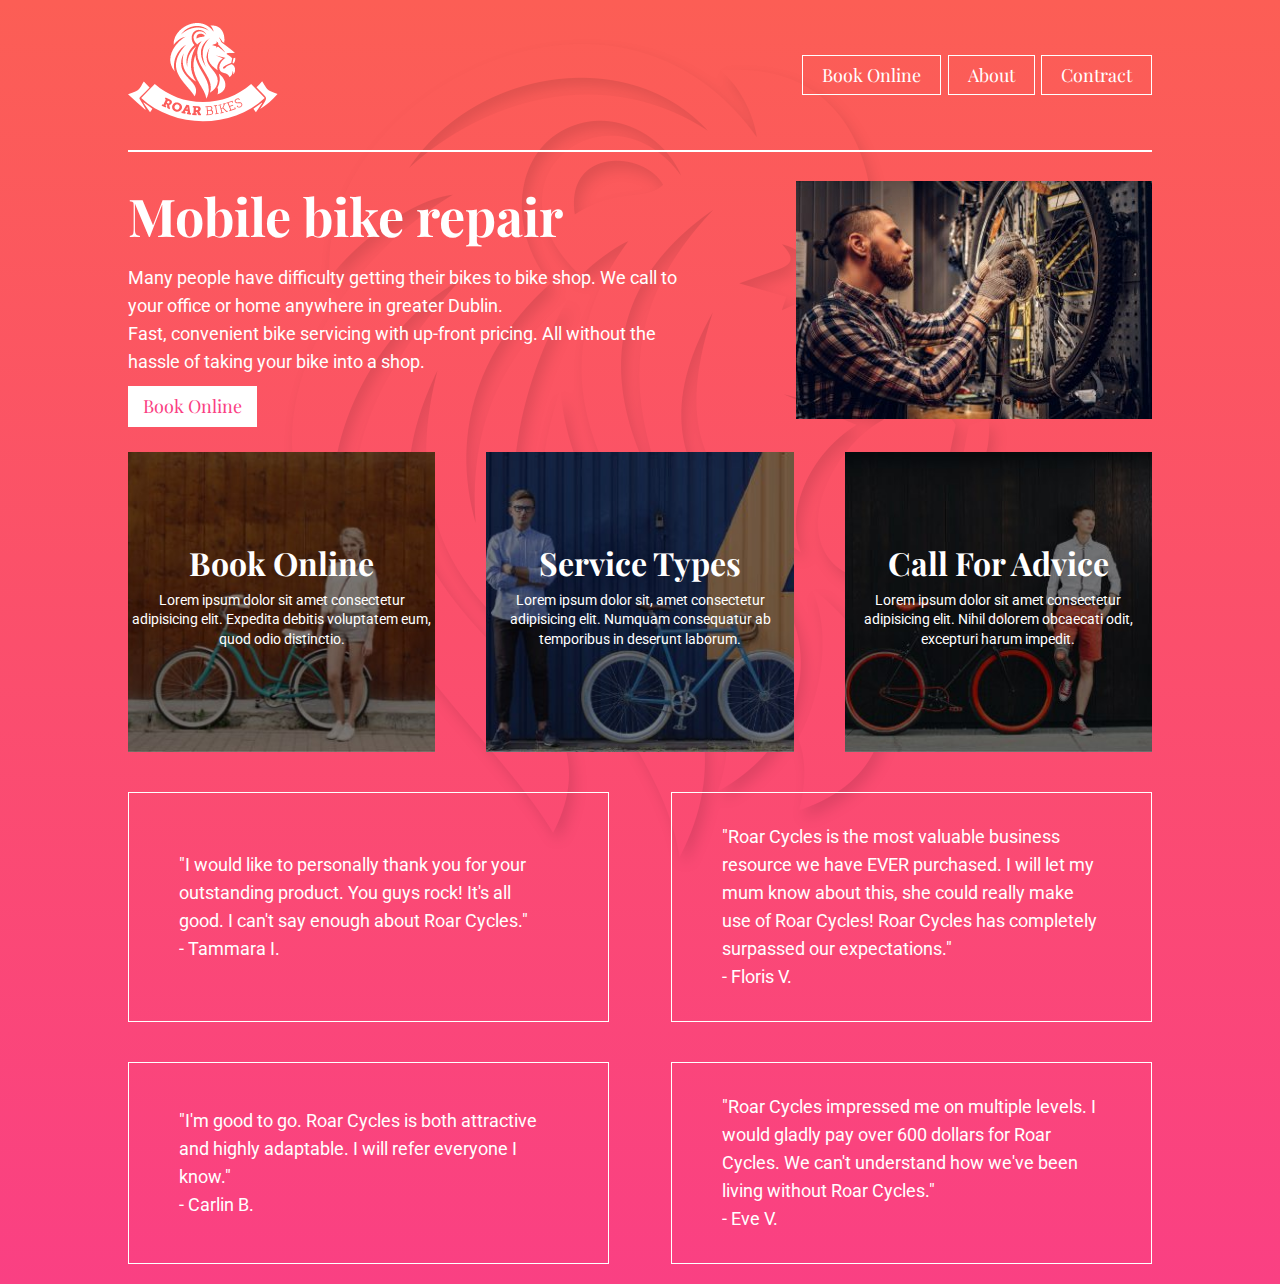
<file: index.html>
<!DOCTYPE html>
<html lang="en">
<head>
    <meta charset="UTF-8">
    <meta http-equiv="X-UA-Compatible" content="IE=edge">
    <meta name="viewport" content="width=device-width, initial-scale=1.0">
    <title>Bike shop - nguyen phuoc thang</title>
    <!-- file reset trên file custom -->
    
    <!-- file rest css -->
    <link rel="stylesheet" href="reset.css">

    <!-- file custom css -->
    <link rel="stylesheet" href="style.css">
    <!-------------link font chữ ----------------->
    <link rel="preconnect" href="https://fonts.googleapis.com">
    <link rel="preconnect" href="https://fonts.gstatic.com" crossorigin>
    <link href="https://fonts.googleapis.com/css2?family=Playfair+Display&family=Roboto:wght@300&display=swap" rel="stylesheet">
    <!------------------- link icon -------------------------->
    <link rel="stylesheet" href="https://use.fontawesome.com/releases/v5.8.2/css/all.css" integrity="sha384-oS3vJWv+0UjzBfQzYUhtDYW+Pj2yciDJxpsK1OYPAYjqT085Qq/1cq5FLXAZQ7Ay" crossorigin="anonymous">
</head>
<body>
    <div class="cover">
        <header>
            <div>
                <img src="image/logo-roar-bikes.png" alt="Image_logo">
            </div>
            <nav>
                <div class="navbutton">
                    <a href="#">Book Online</a>
                    <!-- dropdown -->
                    <div class="drop-box">

                        <div class="menu">
                            <a href="#">Onsite Service</a>
                        </div>
                        <div class="menu">
                            <a href="#">Parts Delivery</a>
                        </div>
                        <div class="menu">
                            <a href="#">Request Callback</a>
                        </div>
                    </div>
                </div>

                <div class="navbutton">
                    <a href="#">About</a>
                </div>
                <div class="navbutton">
                    <a href="contact.html">Contract</a>
                </div>
                
            </nav>
        </header>
<!-- ------------------------------------------------------ -->
        <main> 
            <div class="image">
                <img src="image/image-bike-repair-service.jpg" alt="img_bike">
            </div>
            
            <div class="text-main">
                <h1>Mobile bike repair</h1>

                <p>Many people have difficulty getting their bikes to bike shop. We call to your office or home anywhere in greater Dublin.</p>

                <p>
                    Fast, convenient bike servicing with up-front pricing. All without the hassle of taking your bike into a shop.
                </p>
                <a href="https://www.facebook.com/groups/fe006" target="_blank">
                    <button>
                        <p>
                            book online
                        </p>
                    </button>
                </a>

            </div>
            
        </main>
<!-- ------------------------------------------------------------- -->
        <section class="card">

            <article class="card-book">
                <a href="#"> 
                    <i class="fas fa-motorcycle"></i>
                    <h2>book online</h2>
                
                    <p>Lorem ipsum dolor sit amet consectetur adipisicing elit. Expedita debitis voluptatem eum, quod odio distinctio.</p>
                </a>
                   
            </article>
            
            <article class="card-service">
                <a href="#">
                    <i class="fas fa-cogs"></i>
                    <h2>service types</h2>
                    <p>Lorem ipsum dolor sit, amet consectetur adipisicing elit. Numquam consequatur ab temporibus in deserunt laborum.</p>
                </a>

            </article>

            <article class="card-advice">
                <a href="#">
                    <i class="fas fa-phone"></i>
                    <h2>call for advice</h2>
                    <p>Lorem ipsum dolor sit amet consectetur adipisicing elit. Nihil dolorem obcaecati odit, excepturi harum impedit.</p>
                </a>

            </article> 

        </section>

<!-- ----------------------------------------------------------------------------- -->
        <section class="content">
            <article class="text-box">
                <p>
                    "I would like to personally thank you for your outstanding product. You guys rock! It's all good. I can't say enough about Roar Cycles."</p>
                <p> - Tammara I.</p>
            </article>

            <article class="text-box">
                <p>
                    "Roar Cycles is the most valuable business resource we have EVER purchased. I will let my mum know about this, she could really make use of Roar Cycles! Roar Cycles has completely surpassed our expectations."</p>
                  <p>- Floris V.

                </p>
            </article>

            <article class="text-box">
                <p>
                    "I'm good to go. Roar Cycles is both attractive and highly adaptable. I will refer everyone I know."
                </p>

                <p>- Carlin B.</p>
            </article>

            <article class="text-box">
                <p>
                    "Roar Cycles impressed me on multiple levels. I would gladly pay over 600 dollars for Roar Cycles. We can't understand how we've been living without Roar Cycles."</p>
                 <p> - Eve V.

                </p>
            </article>
        </section>
    </div>
</body>
</html>
<!-- rem =16px -->
<!-- em đi theo thành phần cha bao nhiee thì ra bấy nhiêu -->
<!-- root : 16px -->
</file>
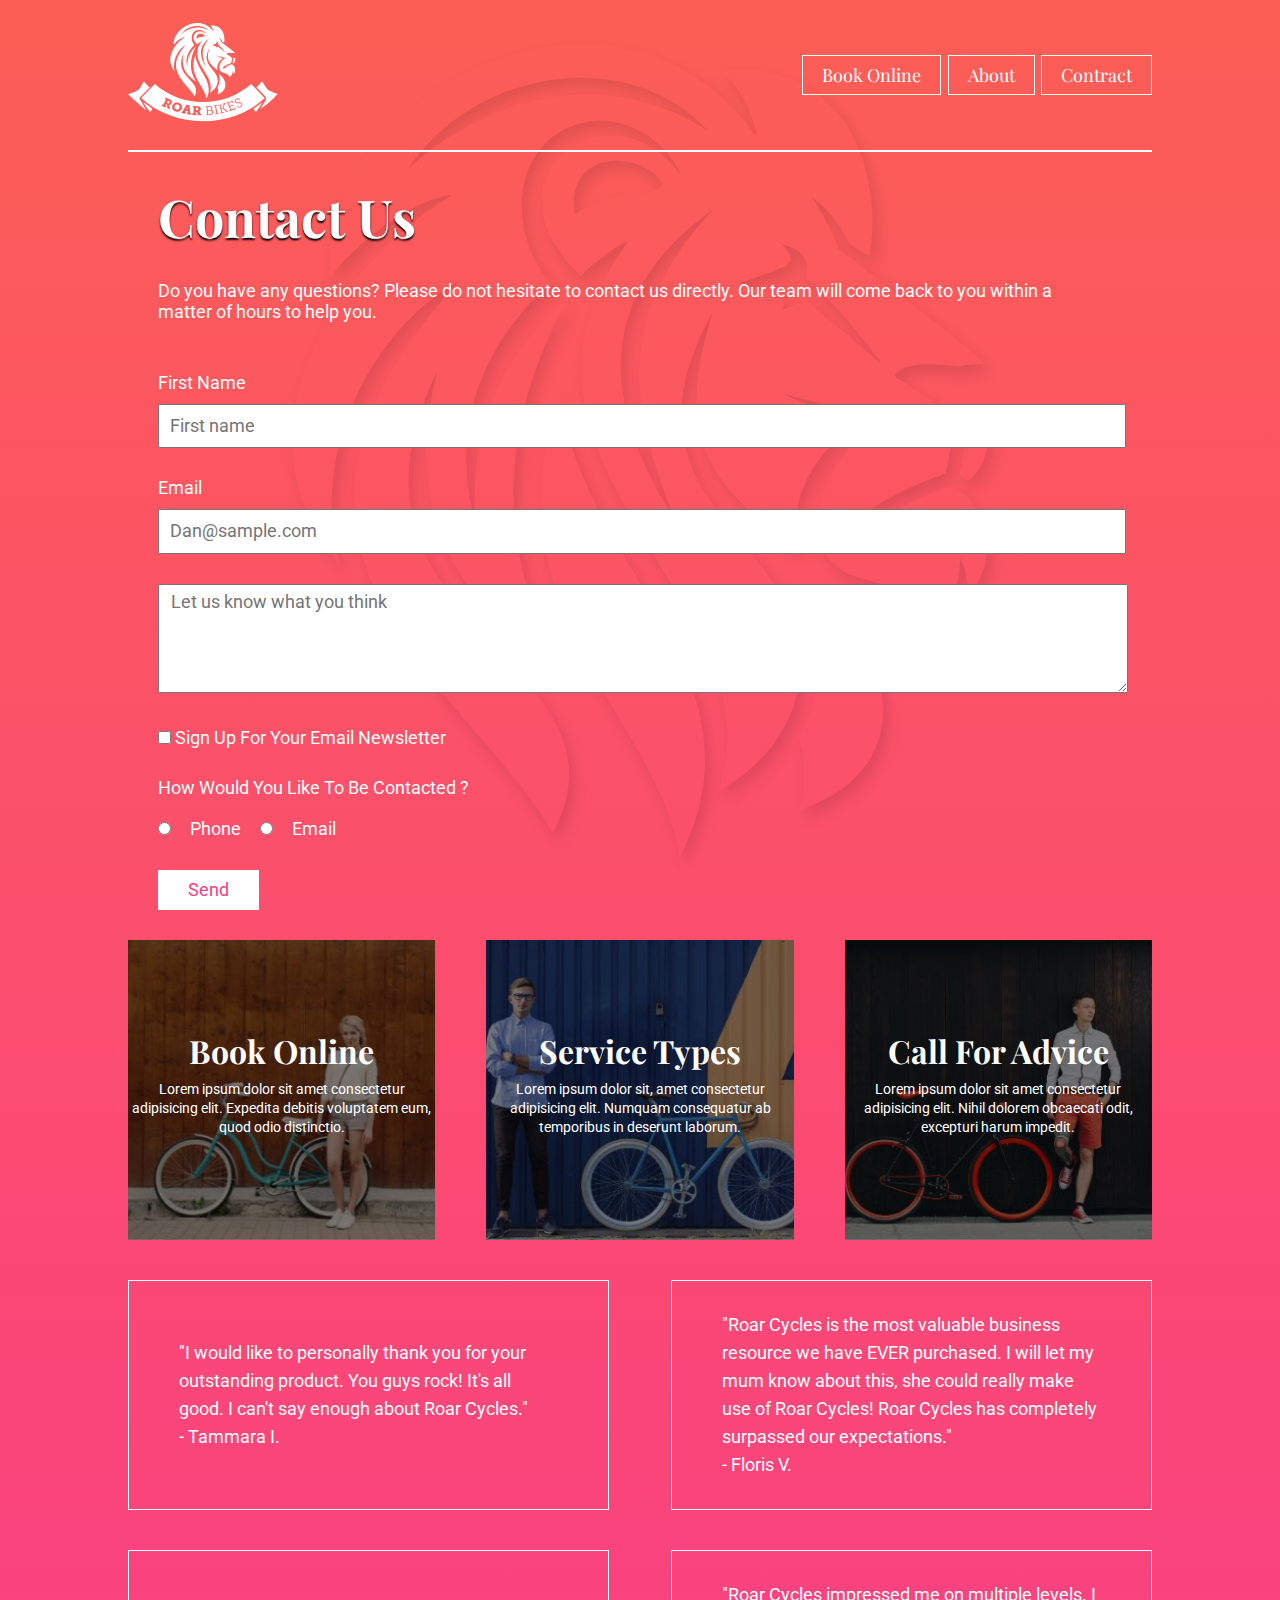
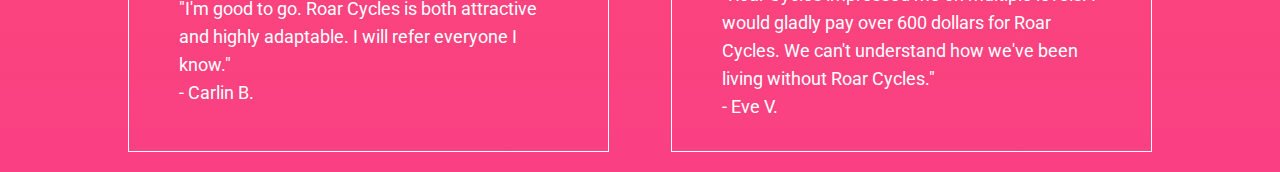
<file: contact.html>
<!DOCTYPE html>
<html lang="en">

<head>
    <meta charset="UTF-8">
    <meta http-equiv="X-UA-Compatible" content="IE=edge">
    <meta name="viewport" content="width=device-width, initial-scale=1.0">
    <title>Contract</title>
    <!-- file reset trên file custom -->

    <!-- file rest css -->
    <link rel="stylesheet" href="reset.css">

    <!-- file custom css -->
    <link rel="stylesheet" href="style.css">
    <!-------------link font chữ ----------------->
    <link rel="preconnect" href="https://fonts.googleapis.com">
    <link rel="preconnect" href="https://fonts.gstatic.com" crossorigin>
    <link href="https://fonts.googleapis.com/css2?family=Playfair+Display&family=Roboto:wght@300&display=swap"
        rel="stylesheet">
    <!------------------- link icon -------------------------->
    <link rel="stylesheet" href="https://use.fontawesome.com/releases/v5.8.2/css/all.css"
        integrity="sha384-oS3vJWv+0UjzBfQzYUhtDYW+Pj2yciDJxpsK1OYPAYjqT085Qq/1cq5FLXAZQ7Ay" crossorigin="anonymous">
</head>

<body>
    <div class="cover">

        <header>
            <div>
                <a href="index.html"><img src="image/logo-roar-bikes.png" alt="Image_logo"></a>
            </div>

            <nav>
                <div class="navbutton">
                    <a href="#">Book Online</a>
                    <!-- dropdown -->
                    <div class="drop-box">

                        <div class="menu">
                            <a href="#">Onsite Service</a>
                        </div>
                        <div class="menu">
                            <a href="#">Parts Delivery</a>
                        </div>
                        <div class="menu">
                            <a href="#">Request Callback</a>
                        </div>

                    </div>
                </div>

                <div class="navbutton">
                    <a href="#">About</a>
                </div>
                <div class="navbutton">
                    <a href="#">Contract</a>
                </div>

            </nav>
        </header>
        <!-- ------------------------------------------------------ -->
        <main>
            <div class="contact-cover">

                <div class="text-contact">
                    <h1>contact us</h1>
                    <p>Do you have any questions? Please do not hesitate to contact us directly. Our team will come back
                        to you within a matter of hours to help you.
                    </p>
                </div>

                <div class="form-cover">
                    <form action="" method="post">

                        <div class="inputcover">
                            <label for="fullname">First Name</label>
                            <input placeholder="First name" type="text" name="fullname" id="fullname">
                        </div>

                        <div class="inputcover">
                            <label for="email">Email</label>
                            <input placeholder="Dan@sample.com" type="email" name="email" id="email">
                        </div>

                        <div class="inputcover">
                            <textarea placeholder="Let us know what you think" name="message" id="message" cols="30"
                                rows="5"></textarea>
                        </div>

                        <div class="inputcover">

                            <input type="checkbox" name="checkbox" id="checkbox">
                            <label for="checkbox">Sign Up For Your Email Newsletter</label>

                        </div>

                        <div class="inputcover">
                            <p>how would you like to be contacted ?</p>
                            <input type="radio" value="phone" name="method" id="phone">
                            <label class="label-phone" for="phone">Phone</label>

                            <input type="radio" value="email" name="method" id="radio-email">
                            <label class="label-email" for="radio-email">Email</label>
                        </div>

                        <div class="inputcover">
                            <a href="#">
                                <input type="button" value="send" name="button">
                            </a>
                        </div>

                    </form>

                </div>

            </div>


        </main>
        <!-- ------------------------------------------------------------- -->
        <section class="card">

            <article class="card-book">
                <a href="#">
                    <i class="fas fa-motorcycle"></i>
                    <h2>book online</h2>
                    <p>Lorem ipsum dolor sit amet consectetur adipisicing elit. Expedita debitis voluptatem eum, quod
                        odio distinctio.</p>
                </a>

            </article>

            <article class="card-service">
                <a href="#">
                    <i class="fas fa-cogs"></i>
                    <h2>service types</h2>
                    <p>Lorem ipsum dolor sit, amet consectetur adipisicing elit. Numquam consequatur ab temporibus in
                        deserunt laborum.</p>
                </a>
            </article>

            <article class="card-advice">
                <a href="#">
                    <i class="fas fa-phone"></i>
                    <h2>call for advice</h2>
                    <p>Lorem ipsum dolor sit amet consectetur adipisicing elit. Nihil dolorem obcaecati odit, excepturi
                        harum impedit.</p>
                </a>

            </article>

        </section>

        <!-- ----------------------------------------------------------------------------- -->
        <section class="content">
            <article class="text-box">
                <p>
                    "I would like to personally thank you for your outstanding product. You guys rock! It's all good. I
                    can't say enough about Roar Cycles."</p>
                <p> - Tammara I.</p>
            </article>

            <article class="text-box">
                <p>
                    "Roar Cycles is the most valuable business resource we have EVER purchased. I will let my mum know
                    about this, she could really make use of Roar Cycles! Roar Cycles has completely surpassed our
                    expectations."</p>
                <p>- Floris V.

                </p>
            </article>

            <article class="text-box">
                <p>
                    "I'm good to go. Roar Cycles is both attractive and highly adaptable. I will refer everyone I know."
                </p>

                <p>- Carlin B.</p>
            </article>

            <article class="text-box">
                <p>
                    "Roar Cycles impressed me on multiple levels. I would gladly pay over 600 dollars for Roar Cycles.
                    We can't understand how we've been living without Roar Cycles."</p>
                <p> - Eve V.

                </p>
            </article>
        </section>
        <footer>

        </footer>
    </div>
</body>

</html>
<!-- rem =16px -->
<!-- em đi theo thành phần cha bao nhiee thì ra bấy nhiêu -->
<!-- root : 16px -->
</file>
<file: style.css>
html{
    background-image: linear-gradient(#FC5E55, #FA4083);
}
body{
    background-image:url(image/image-lion-background.png);
    background-repeat: no-repeat;
    background-position:center;
    background-attachment: fixed;
    font-family: 'Roboto', sans-serif;
    color: white;
    font-size: 1.125rem;
}
.cover{
    width: 1024px;
    min-height: 300px;
    margin: 0 auto;
}
/* _______________________custom header________________________________ */
header{
    min-height: 150px;
    display: flex;
    justify-content: space-between;
    align-items: center;
    border-bottom: 2px solid white;
}

/* __________________________custom nav_______________________________ */
nav{
    width: 350px; 
    min-height: 150px;
    display: flex;
    flex-direction: row;
    align-items: center;
    justify-content: space-between;
} 
.navbutton{
    font-family:'Playfair Display', serif;
    box-sizing: border-box;
    border: white;
    border-width: 1px;
    border-style: solid;
    padding: 9px 19px;
    display: inline-block;
    position: relative;
}
.navbutton a{
    color: white;
    text-decoration: none;
}

.navbutton:hover{
    background-color: rgba(219, 219, 63, 0.795);
    transition: 0.5s;

}
/* -----------------------------------------dropdown---------------------------- */

.drop-box{
    display: none;
    position: absolute;
    padding-top: 20px;
}
.navbutton:hover .drop-box{
    display: block;
}
div.drop-box a{
    color:  #FA4083;
    font-family:'Playfair Display', serif ;
}
.menu{
    background-color: white;
    min-width: 130px;
    padding:10px 15px;
    text-align: center;
}
.menu:hover{
    background-color: brown;
}
/* ___________________________custom main______________________________ */
main{
    min-height: 300px;
    display: flex;
    flex-direction: row-reverse;
    align-items: center;
    justify-content: space-between;
    align-items: center;

}
h1{
    font-family: 'Playfair Display', serif;
    font-size: 3.25rem;

}
.text-main{
    flex:60%;
    font-size: 1.125rem;
    line-height: 1.75rem;
    padding-right: 100px;
}
p{
    margin: 0px;
}
.image{
    flex:30%;
} 

button{
    display:inline-block;
    background-color: white;
    color:  #FA4083;
    font-family:'Playfair Display', serif ;
    border: none;
    text-transform: capitalize;
    padding: 10px 15px;
    margin: 10px auto;
}
/* ________________________________style contact________________________________________________ */
.contact-cover{
    padding: 0px 30px;
    font-family:'Roboto', sans-serif;
}
div.text-contact h1{
    text-transform: capitalize;
    text-shadow: 0px 2px 2px rgba(0,0,0,228);
}
.form-cover{
    display: flex;
    flex-direction: column;
    margin-top: 50px;
    
}
input[type=text], [type=email]{
    display:flex;
    flex-direction: column;
    padding: 10px 0px;
    margin: 10px 0 30px;
    width: 100%;   
}

.text-contact p{
    padding-right: 30px;
}
textarea{
    width: 100%;
    margin-bottom: 30px;

}
::placeholder{
    padding: 5px 10px;

}
.label-phone, .label-email{
    margin: 0px 15px;
}
.inputcover p{
    text-transform: capitalize;
    margin-top: 30px;
    margin-bottom: 20px;
}
input[type=button]{
    margin: 30px 0px;
    padding: 10px 30px;
    border: none;
    color:  #FA4083;
    text-transform: capitalize;
    background-color: white;
}
/* ____________________________custom section___________________________ */

.card{
    min-height: 300px;
    display: flex;
    flex-direction:row;
    justify-content: space-between;
    text-align: center;
    margin-bottom: 20px;
}
.card h2{
    margin: 0.6rem 0;
}
/* _________________________________custom card box_________________________________ */
.card-book{
    min-height: 300px;
    width: 30%;
    background-image: url(image/image-background-card1.jpg);
    background-repeat: no-repeat;
    background-size: cover;
    background-position: bottom;
}

.card-service{
    min-height: 300px;
    width: 30%;
    background-image: url(image/image-background-card2.jpg);
    background-size: cover;
}

.card-advice{
    min-height: 300px;
    width: 30%;
    background-image: url(image/image-background-card3.jpg);
    background-size: cover;

} 

.card-book, .card-advice, .card-service{
    display: flex;
    flex-direction: column;
    justify-content: center;
    align-items: center;
    box-sizing: border-box;
} 
 h2{
    font-family:'Playfair Display', serif;
    font-size: 2rem;
    text-transform: capitalize;
}

.card-book p, .card-advice p, .card-service p{
    font-size: 0.875rem;
    line-height: 1.2rem;
    font-family: 'Roboto', sans-serif;
    padding-bottom: 20px;
    text-align:center;   
}
/* ----------------------------custom content----------------------------------- */

.content{
    display: flex;
    flex-wrap: wrap;
    justify-content: space-between;
}

.text-box{
    min-height: 90px;
    width: 47%;
    border: white solid 1px;
    box-sizing: border-box;
    padding: 30px 50px;
    margin: 20px 0;
    font-family:'Roboto', sans-serif ;
    line-height: 1.75rem;
    font-size: 1.125rem;
    display: flex;
    flex-direction: column;
    justify-content: center;
}
/* ----------------------------------------------------- */

.card a{
    color: white;
    text-decoration: none;
}

.card i{
    text-decoration: none;
    font-size: 6.25rem;
    padding: 40px 0;
}
</file>
